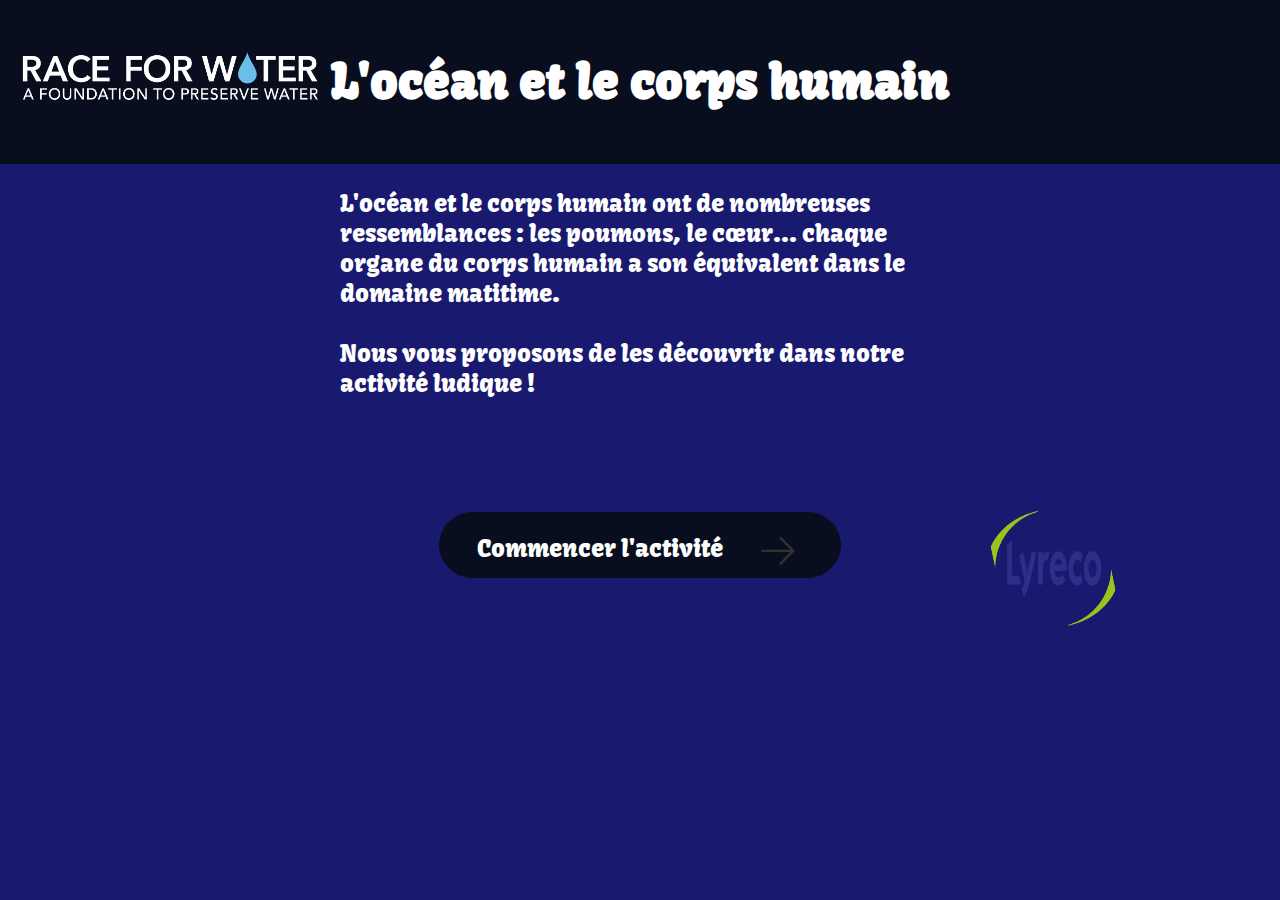
<file: index.html>
<!DOCTYPE html>
<html>
<head>
    <meta charset="UTF-8">
    <title></title>
    <link rel="stylesheet" href="css/style.css" type="text/css" />
</head>
    <body>
        <div class="header">
            <header>
                <img src="img\logo.png" class="logo">
                <div class="textheader">
                    <h1>L'océan et le corps humain</h1>
                </div>
            </header>
        </div>
        <div class="article">
            <p>L'océan et le corps humain ont de nombreuses ressemblances : les poumons, le cœur... chaque organe du corps humain a son équivalent dans le domaine matitime.<br><br> Nous vous proposons de les découvrir dans notre activité ludique ! </p><br><br><br>
            <div class="bouton">
                <a href="quizz/quiz.html" class="menu">Commencer l'activité</a>
                <img src="img/arrow.png" class="arrow">
            </div>
        </div>
        <script src="script/script.js"></script>
    </body>
</html>
</file>
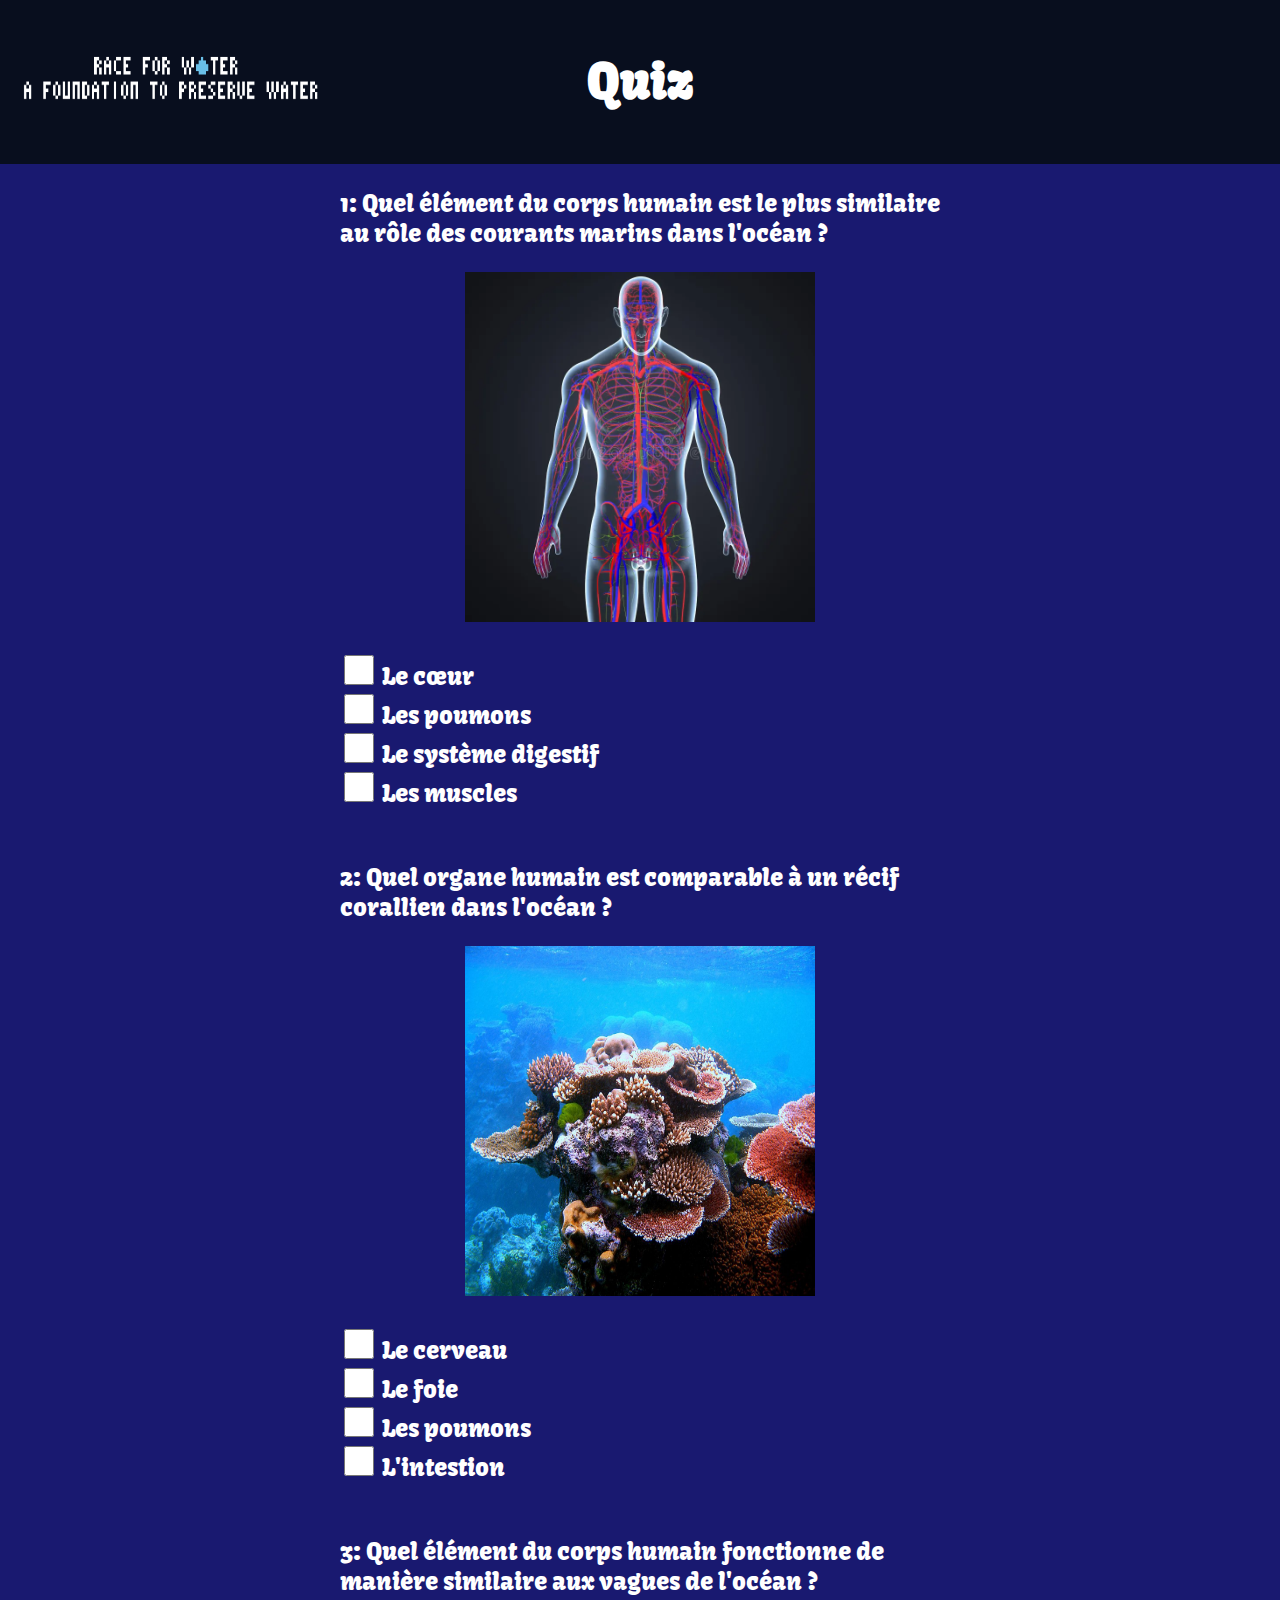
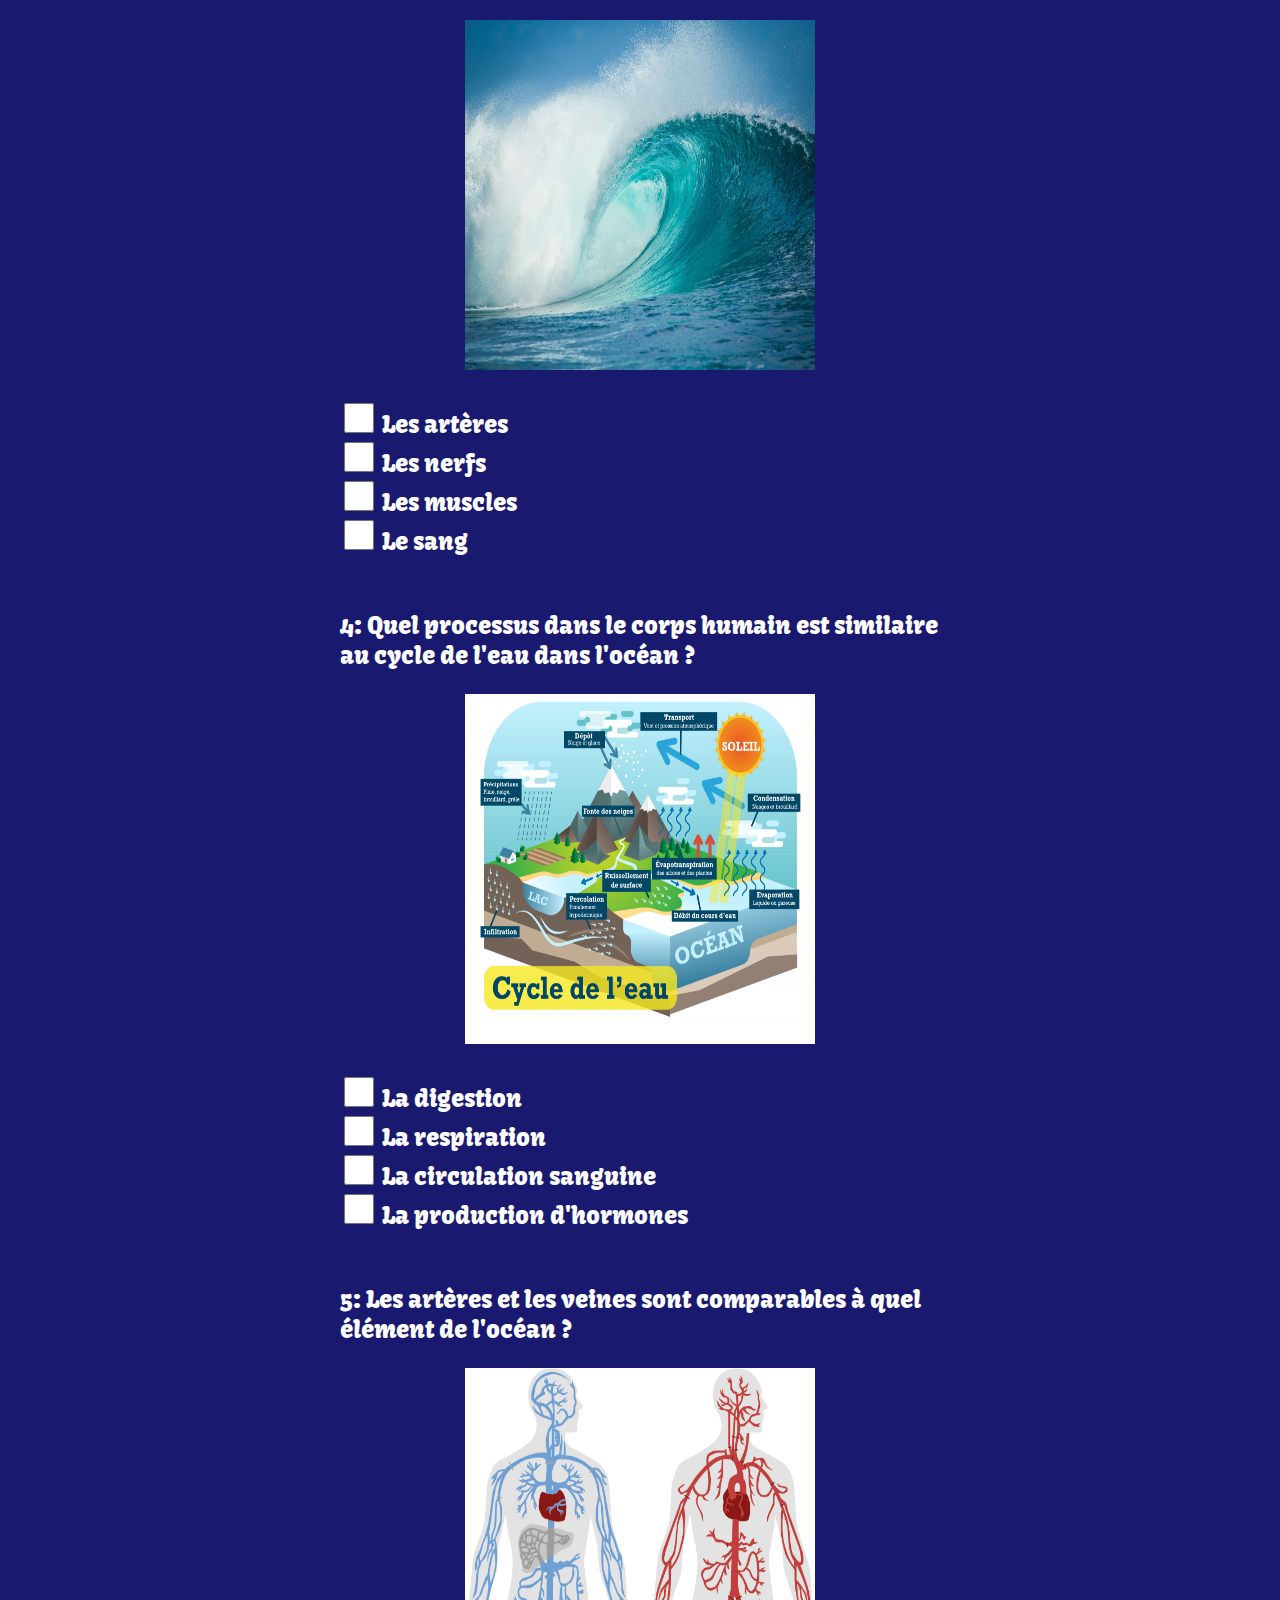
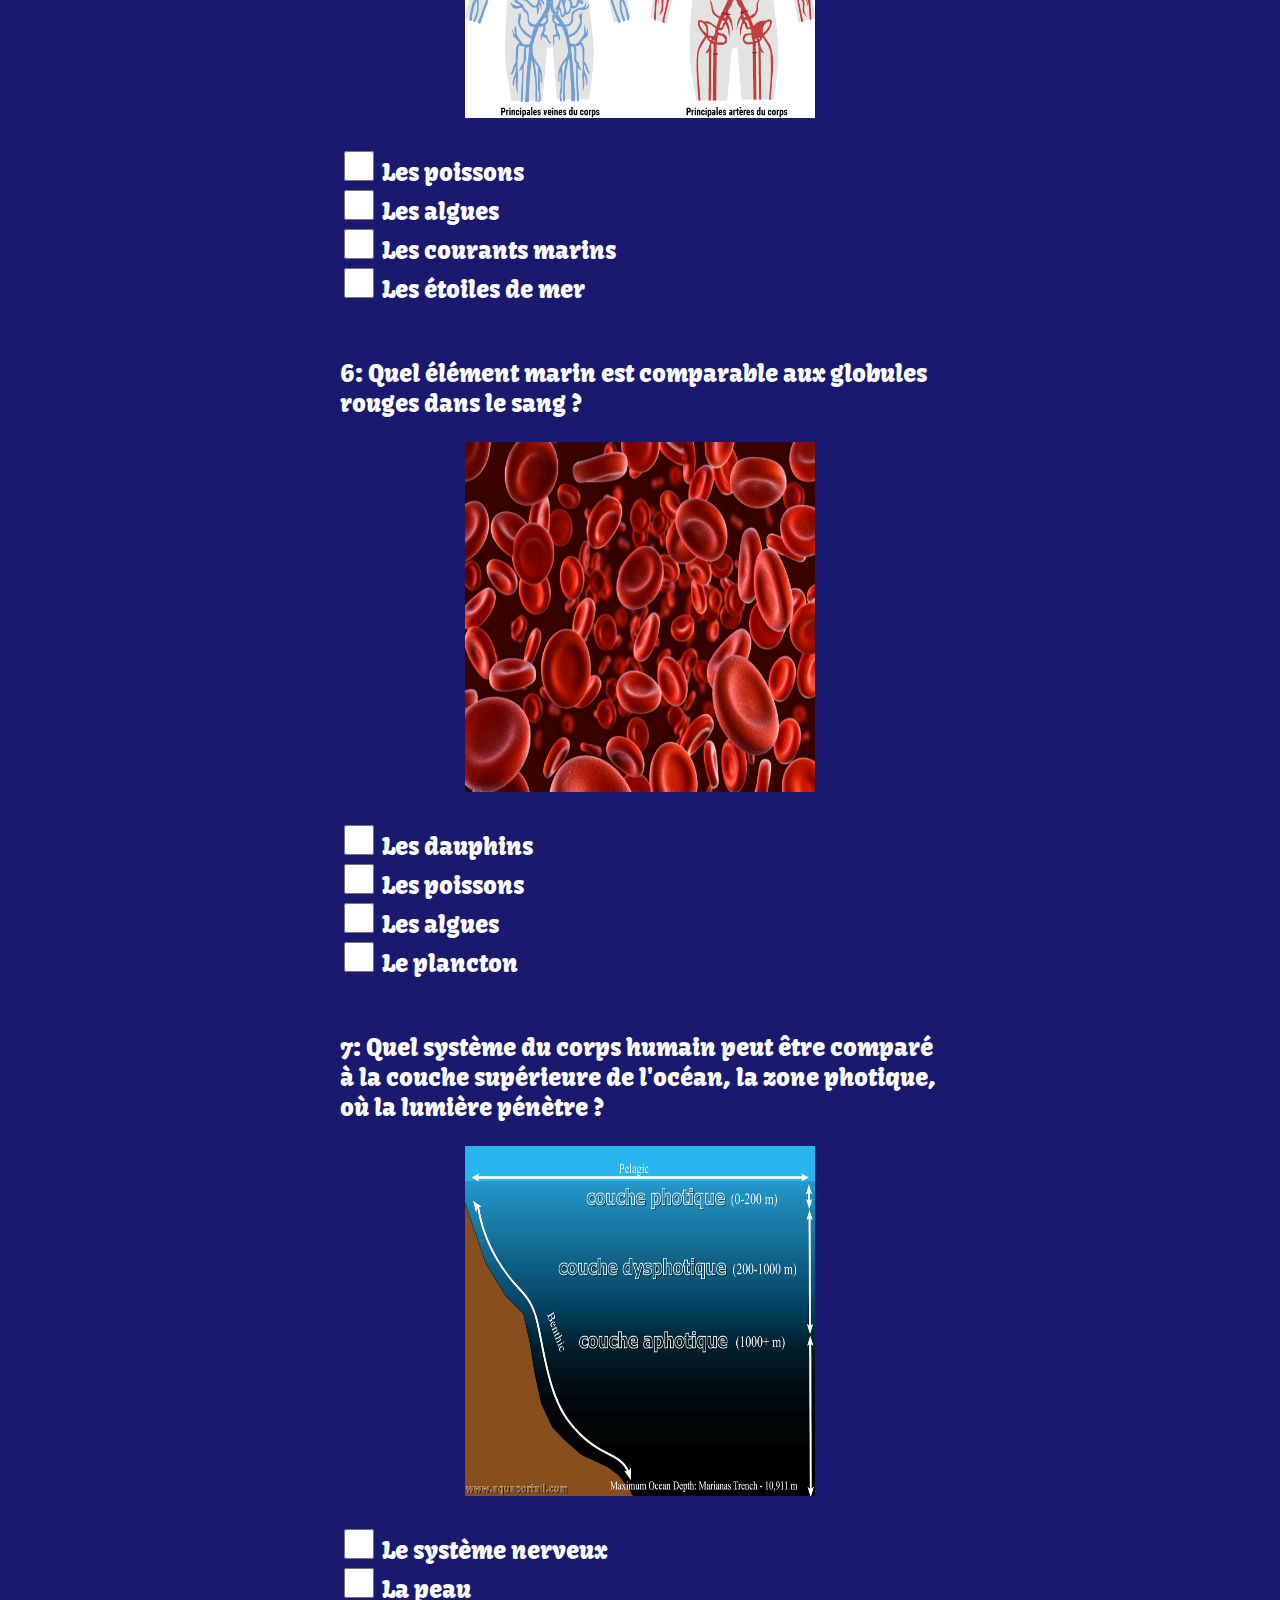
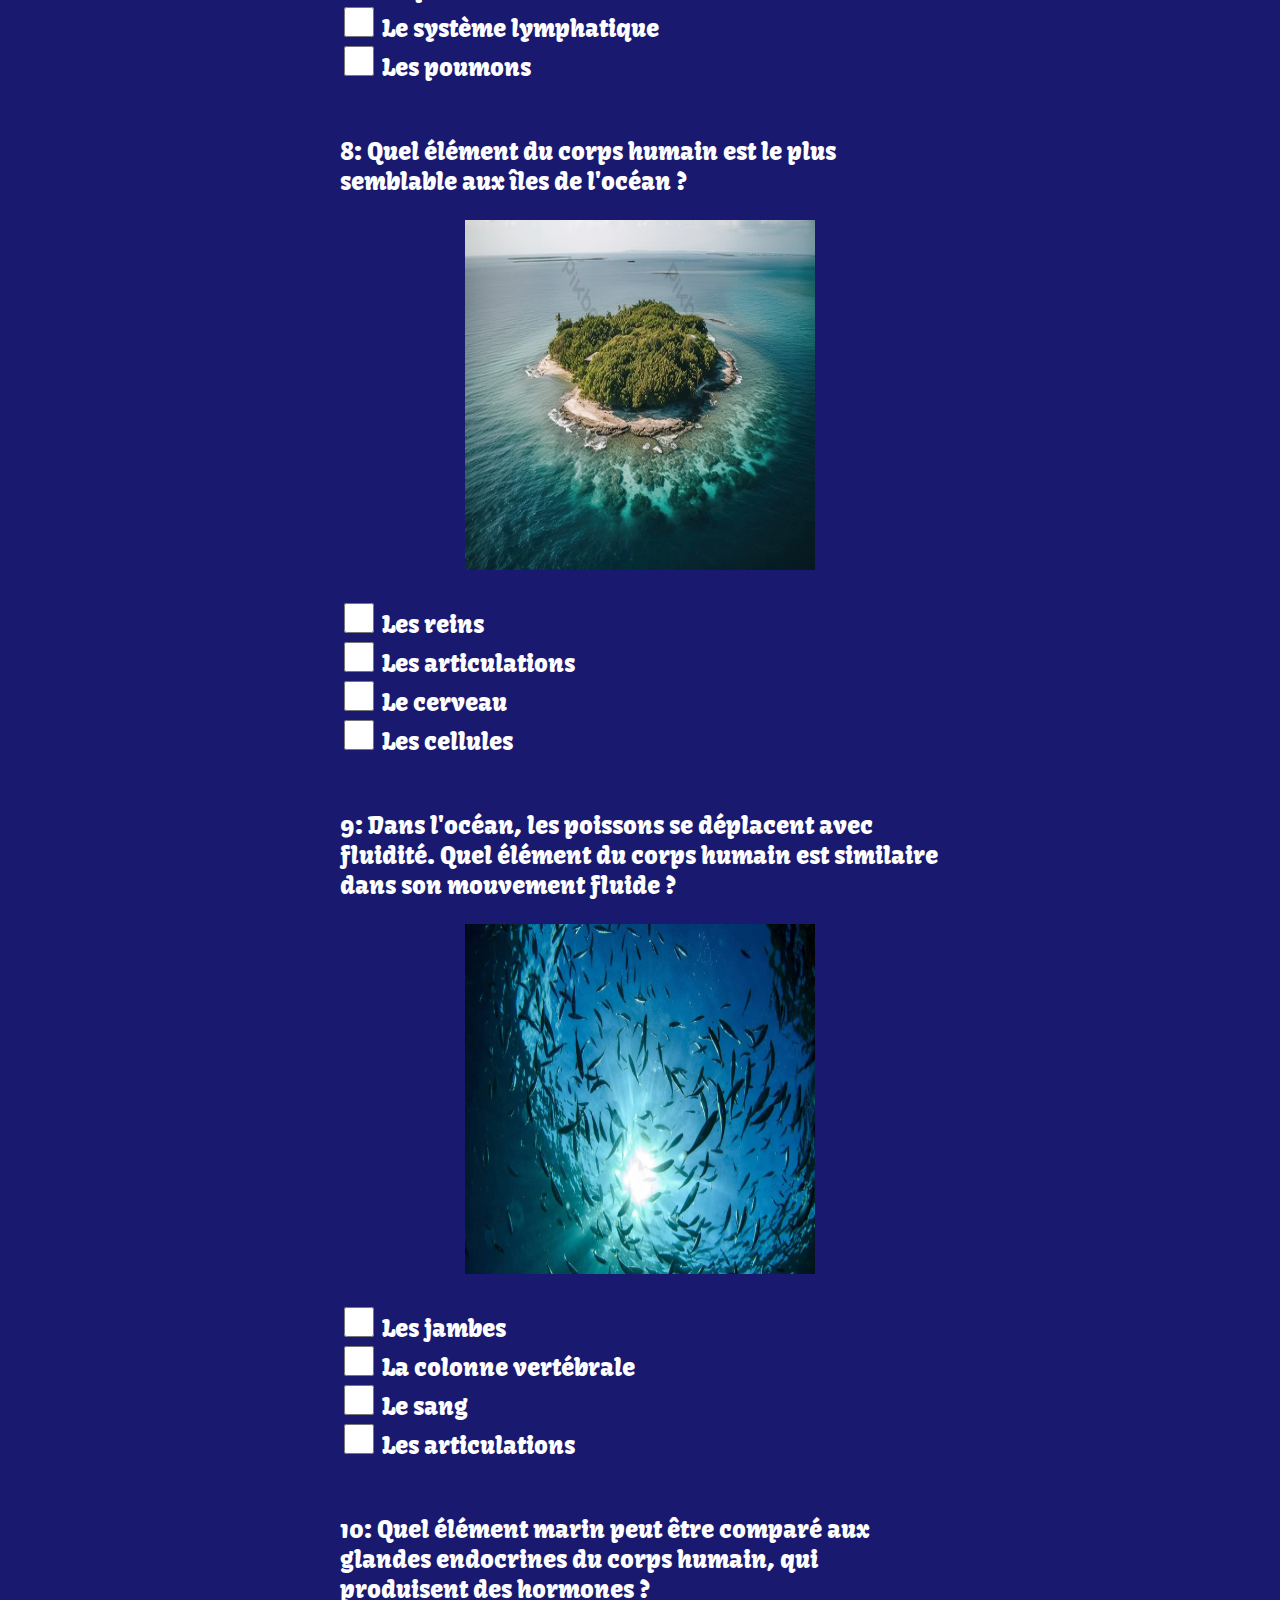
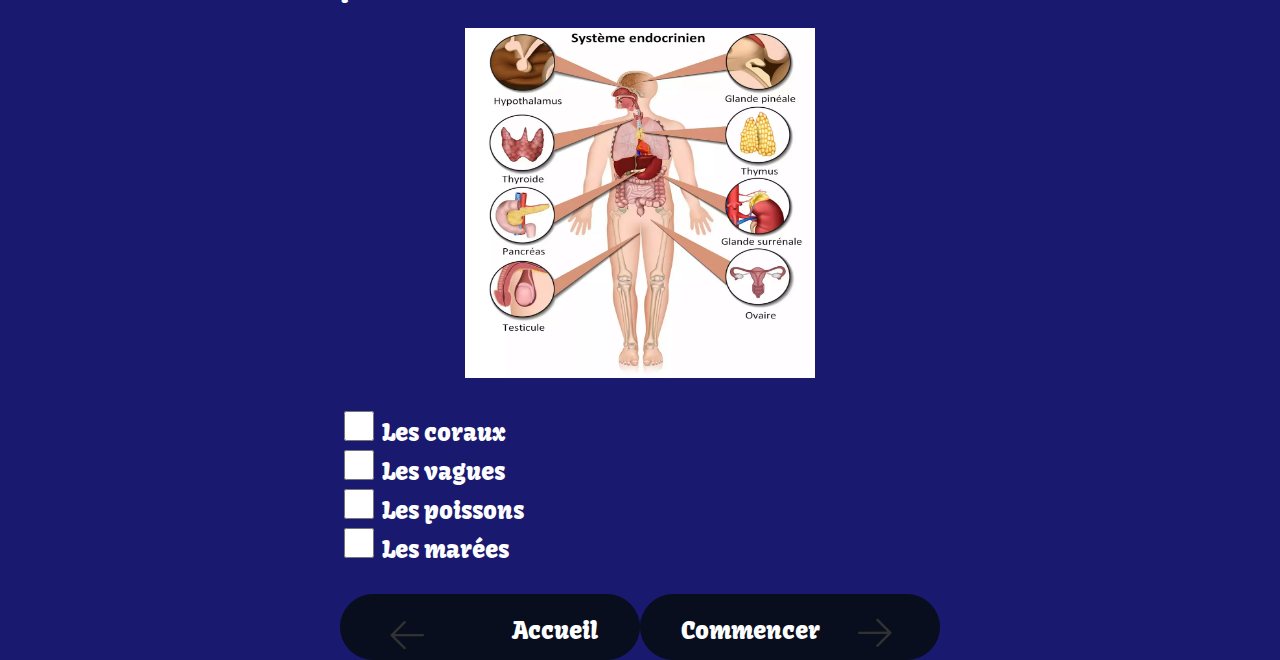
<file: quizz/quiz.html>
<!DOCTYPE html>
<html>
    <head>
        <meta charset="UTF-8">
        <title></title>
        <link rel="stylesheet" href="css/style.css"/>
    </head>
    <body>
        <div class="header">
            <header>
                <img src="img\retrologo.png" class="logo">
                <div class="textheader">
                    <h1>Quiz</h1>
                </div>
            </header>
        </div>
        <div class="article">
            <p>1: Quel élément du corps humain est le plus similaire au rôle des courants marins dans l'océan ?</p>
            <img src="img/Q1.png" class="img">
            <label for="checkbox" class="Q1"></label><br>
            <input type="checkbox" class="Q1" data-correct="true"> Le cœur 
            <label for="checkbox" class="Q1"></label><br>
            <input type="checkbox" class="Q1"> Les poumons
            <label for="checkbox" class="Q1"></label><br>
            <input type="checkbox" class="Q1"> Le système digestif
            <label for="checkbox" class="Q1"></label><br>
            <input type="checkbox" class="Q1"> Les muscles
            <p class="faux">Faux</p>
            <p class="vrai">Vrai</p>
            <p class="reponse">Le cœur, comme les courants marins, est responsable de la circulation et de la distribution de ressources vitales</p><br><br>

            <p>2: Quel organe humain est comparable à un récif corallien dans l'océan ?</p>
            <img src="img/Q2.jpg" class="img">
            <label for="checkbox" class="Q2"></label><br>
            <input type="checkbox" class="Q2"> Le cerveau
            <label for="checkbox" class="Q2"></label><br>
            <input type="checkbox" class="Q2"> Le foie
            <label for="checkbox" class="Q2"></label><br>
            <input type="checkbox" class="Q2" data-correct="true"> Les poumons
            <label for="checkbox" class="Q2"></label><br>
            <input type="checkbox" class="Q2"> L'intestion
            <p class="faux">Faux</p>
            <p class="vrai">Vrai</p>
            <p class="reponse">Les poumons filtrent l'oxygène de l'air, tout comme les récifs coralliens filtrent l'eau</p><br><br>

            <p>3: Quel élément du corps humain fonctionne de manière similaire aux vagues de l'océan ?</p>
            <img src="img/Q3.jpg" class="img">
            <label for="checkbox" class="Q3"></label><br>
            <input type="checkbox" class="Q3"> Les artères
            <label for="checkbox" class="Q3"></label><br>
            <input type="checkbox" class="Q3" data-correct="true"> Les nerfs
            <label for="checkbox" class="Q3"></label><br>
            <input type="checkbox" class="Q3"> Les muscles
            <label for="checkbox" class="Q3"></label><br>
            <input type="checkbox" class="Q3"> Le sang
            <p class="faux">Faux</p>
            <p class="vrai">Vrai</p>
            <p class="reponse">Les nerfs transmettent des signaux électriques tout comme les vagues déplacent de l'énergie</p><br><br>

            <p>4: Quel processus dans le corps humain est similaire au cycle de l'eau dans l'océan ?</p>
            <img src="img/Q4.png" class="img">
            <label for="checkbox" class="Q4"></label><br>
            <input type="checkbox" class="Q4"> La digestion
            <label for="checkbox" class="Q4"></label><br>
            <input type="checkbox" class="Q4"> La respiration
            <label for="checkbox" class="Q4"></label><br>
            <input type="checkbox" class="Q4" data-correct="true"> La circulation sanguine
            <label for="checkbox" class="Q4"></label><br>
            <input type="checkbox" class="Q4"> La production d'hormones
            <p class="faux">Faux</p>
            <p class="vrai">Vrai</p>
            <p class="reponse">Tout comme l'eau suit un cycle continu dans l'océan, le sang circule constamment dans le corps</p><br><br>
            
            <p>5: Les artères et les veines sont comparables à quel élément de l'océan ?</p>
            <img src="img/Q5.jpg" class="img">
            <label for="checkbox" class="Q5"></label><br>
            <input type="checkbox" class="Q5"> Les poissons
            <label for="checkbox" class="Q5"></label><br>
            <input type="checkbox" class="Q5"> Les algues
            <label for="checkbox" class="Q5"></label><br>
            <input type="checkbox" class="Q5" data-correct="true"> Les courants marins
            <label for="checkbox" class="Q5"></label><br>
            <input type="checkbox" class="Q5"> Les étoiles de mer
            <p class="faux">Faux</p>
            <p class="vrai">Vrai</p>
            <p class="reponse">Les artères et les veines transportent des nutriments et de l'oxygène tout comme les courants marins transportent l'eau</p><br><br>

            <p>6: Quel élément marin est comparable aux globules rouges dans le sang ?</p>
            <img src="img/Q6.jpg" class="img">
            <label for="checkbox" class="Q6"></label><br>
            <input type="checkbox" class="Q6"> Les dauphins
            <label for="checkbox" class="Q6"></label><br>
            <input type="checkbox" class="Q6"> Les poissons
            <label for="checkbox" class="Q6"></label><br>
            <input type="checkbox" class="Q6" data-correct="true"> Les algues
            <label for="checkbox" class="Q6"></label><br>
            <input type="checkbox" class="Q6"> Le plancton
            <p class="faux">Faux</p>
            <p class="vrai">Vrai</p>
            <p class="reponse">Le plancton est essentiel pour l'écosystème marin, tout comme les globules rouges sont essentiels pour le corps humain</p><br><br>
            
            <p>7: Quel système du corps humain peut être comparé à la couche supérieure de l'océan, la zone photique, où la lumière pénètre ?</p>
            <img src="img/Q7.jpg" class="img">
            <label for="checkbox" class="Q7"></label><br>
            <input type="checkbox" class="Q7"> Le système nerveux
            <label for="checkbox" class="Q7"></label><br>
            <input type="checkbox" class="Q7" data-correct="true"> La peau
            <label for="checkbox" class="Q7"></label><br>
            <input type="checkbox" class="Q7"> Le système lymphatique
            <label for="checkbox" class="Q7"></label><br>
            <input type="checkbox" class="Q7"> Les poumons
            <p class="faux">Faux</p>
            <p class="vrai">Vrai</p>
            <p class="reponse">La peau protège le corps et reçoit les informations de l'extérieur, comme la zone photique reçoit la lumière et nourrit la vie marine</p><br><br>

            <p>8: Quel élément du corps humain est le plus semblable aux îles de l'océan ?</p>
            <img src="img/Q8.png" class="img">
            <label for="checkbox" class="Q8"></label><br>
            <input type="checkbox" class="Q8" data-correct="true"> Les reins
            <label for="checkbox" class="Q8"></label><br>
            <input type="checkbox" class="Q8"> Les articulations
            <label for="checkbox" class="Q8"></label><br>
            <input type="checkbox" class="Q8"> Le cerveau
            <label for="checkbox" class="Q8"></label><br>
            <input type="checkbox" class="Q8"> Les cellules
            <p class="faux">Faux</p>
            <p class="vrai">Vrai</p>
            <p class="reponse">Les reins filtrent et purifient le corps, tout comme les îles sont des points d'arrêt pour les écosystèmes marins</p><br><br>

            <p>9: Dans l'océan, les poissons se déplacent avec fluidité. Quel élément du corps humain est similaire dans son mouvement fluide ?</p>
            <img src="img/Q9.png" class="img">
            <label for="checkbox" class="Q9"></label><br>
            <input type="checkbox" class="Q9"> Les jambes
            <label for="checkbox" class="Q9"></label><br>
            <input type="checkbox" class="Q9"> La colonne vertébrale
            <label for="checkbox" class="Q9"></label><br>
            <input type="checkbox" class="Q9"> Le sang
            <label for="checkbox" class="Q9"></label><br>
            <input type="checkbox" class="Q9" data-correct="true"> Les articulations
            <p class="faux">Faux</p>
            <p class="vrai">Vrai</p>
            <p class="reponse">Les articulations permettent au corps humain de se déplacer de manière fluide, tout comme les poissons se déplacent dans l'eau</p><br><br>

            <p>10: Quel élément marin peut être comparé aux glandes endocrines du corps humain, qui produisent des hormones ?</p>
            <img src="img/Q10.png" class="img">
            <label for="checkbox" class="Q10"></label><br>
            <input type="checkbox" class="Q10" data-correct="true"> Les coraux
            <label for="checkbox" class="Q10"></label><br>
            <input type="checkbox" class="Q10"> Les vagues
            <label for="checkbox" class="Q10"></label><br>
            <input type="checkbox" class="Q10"> Les poissons
            <label for="checkbox" class="Q10"></label><br>
            <input type="checkbox" class="Q10"> Les marées
            <p class="faux">Faux</p>
            <p class="vrai">Vrai</p>
            <p class="reponse">Les coraux produisent des substances importantes pour l'écosystème marin, tout comme les glandes endocrines produisent des hormones vitales pour le corps humain</p><br><br>
            <div class="nav">
                <div class="retourbouton">
                    <img src="img/leftarrow.png" class="leftarrow">
                    <a href="../index.html" class="menu">Accueil</a>
                </div>
                <div class="bouton">
                    <a href="quiz.html" class="menu">Commencer</a>
                    <img src="img/rightarrow.png" class="rightarrow">
                </div>
            </div>
        </div>


        <script src="script/script.js"></script>
    </body>
</html>
</file>
<file: css/style.css>
@import url('https://fonts.googleapis.com/css2?family=Kavoon&display=swap');

body {
    background-color: #191970;
    width: auto;
    margin: auto;
    font-family: 'Kavoon';
}

.header {
    background: #080E1E;
    padding: 20px;
}

.textheader {
    color: white;
    font-size: 24px;
    text-align: center;
}

.article {
    color: white;
    font-size: 24px;
    width: 600px;
    margin: auto;
}

.bouton {
    display: flex;
    justify-content: center;
    background-color: #080E1E;
    text-align: center;
    border: 1px solid #080E1E;
    border-radius: 40px;
    width: 400px;
    margin: auto;
}

.menu {
    color: white;
    font-size: 24px;
    text-decoration: none;
    padding-top: 20px;
}

.logo {
    position: absolute;
    float: left;
    width: 300px;
    height: 50px;
}

.arrow {
    float: right;
    width: 50px;
    height: 50px;
    margin-top: 14px;
    margin-left: 30px;
}


.ranimg {
    position: absolute;
    max-width: 150px;
    height: 150px;
}


@media only screen
and (min-device-width : 0px)
and (max-device-width : 390px)
and (orientation : portrait) {

    .textheader {
        padding-top: 100px;
    }

    .article {
        font-size: 32px;
    }

    .bouton {
        border-radius: 100px;
        width: 500px;
        margin: auto;
    }

    .menu {
        font-size: 32px;
    }

    .arrow {
        width: 75px;
        height: 75px;
        margin-top: 12px;
        margin-left: 20px;
    }
}
</file>
<file: quizz/css/style.css>
@import url('https://fonts.googleapis.com/css2?family=Kavoon&display=swap');

body {
    background-color: #191970;
    width: auto;
    margin: auto;
    font-family: 'Kavoon';
}

.header {
    background: #080E1E;
    padding: 20px;
}

.textheader {
    color: white;
    font-size: 24px;
    text-align: center;
}

.article {
    color: white;
    font-size: 24px;
    width: 600px;
    margin: auto;
}

.retourbouton {
    display: flex;
    justify-content: center;
    background-color: #080E1E;
    text-align: center;
    border: 1px solid #080E1E;
    border-radius: 40px;
    width: 400px;
    margin: auto;
}

.bouton {
    display: flex;
    justify-content: center;
    background-color: #080E1E;
    text-align: center;
    border: 1px solid #080E1E;
    border-radius: 40px;
    width: 400px;
    margin: auto;
}

.menu {
    color: white;
    font-size: 24px;
    text-decoration: none;
    padding-top: 20px;
}

.nav {
    display: flex;
    justify-content: space-evenly;
}

input {
    width: 30px;
    height: 30px;
}

.vrai, .faux, .reponse {
    display: none;
}

.faux {
    color: red;
}

.vrai {
    color: green;
}

.logo {
    position: absolute;
    float: left;
    width: 300px;
    height: 50px;
}

.img {
    display: flex;
    justify-content: center;
    width: 350px;
    height: 350px;
    margin: auto;
}

.leftarrow {
    float: left;
    width: 50px;
    height: 50px;
    margin-top: 14px;
    margin-right: 80px;
}

.rightarrow {
    float: right;
    width: 50px;
    height: 50px;
    margin-top: 14px;
    margin-left: 30px;
}

@media only screen
and (min-device-width : 0px)
and (max-device-width : 390px)
and (orientation : portrait) {

    .textheader {
        padding-top: 100px;
    }

    .article {
        font-size: 32px;
    }

    .menu {
        font-size: 32px;
    }

    .bouton, retourbouton {
        border-radius: 100px;
        width: 400px;
        margin: auto;
    }

    input {
        width: 50px;
        height: 50px;
    }

    .img {
        width: 500px;
        height: 500px;
    }

    .leftarrow {
        width: 75px;
        height: 75px;
        margin-top: 12px;
        margin-right: 60px;
    }
    
    .rightarrow {
        width: 75px;
        height: 75px;
        margin-top: 12px;
        margin-left: 20px;
    }
}
</file>
